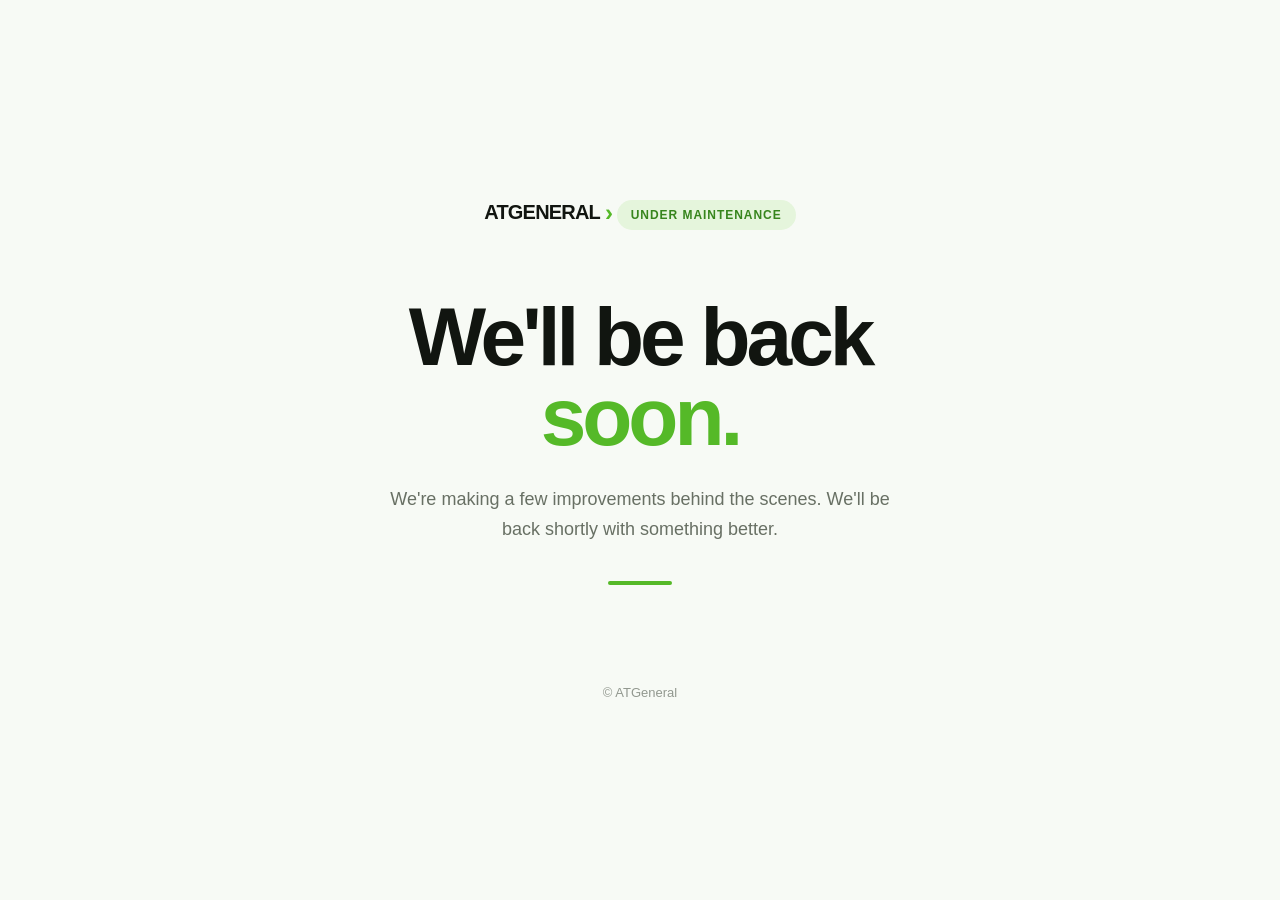
<file: index.html>
<!DOCTYPE html>
<html lang="en">
<head>
  <meta charset="UTF-8">
  <meta name="viewport" content="width=device-width, initial-scale=1.0">
  <meta name="robots" content="noindex, nofollow">
  <title>ATGeneral — We'll be back soon</title>
  <style>
    * { box-sizing: border-box; }

    body {
      margin: 0;
      min-height: 100vh;
      font-family: Inter, -apple-system, BlinkMacSystemFont, "Segoe UI", sans-serif;
      background: #f7faf5;
      color: #111510;
      display: flex;
      align-items: center;
      justify-content: center;
      padding: 24px;
    }

    .page {
      width: 100%;
      max-width: 760px;
      text-align: center;
    }

    .logo {
      display: inline-flex;
      align-items: center;
      gap: 5px;
      font-size: 20px;
      font-weight: 800;
      letter-spacing: -0.8px;
      margin-bottom: 72px;
    }

    .logo span {
      color: #55b928;
      font-size: 24px;
      line-height: 1;
    }

    .eyebrow {
      display: inline-block;
      padding: 8px 14px;
      border-radius: 999px;
      background: #e5f5dc;
      color: #37851d;
      font-size: 12px;
      font-weight: 700;
      letter-spacing: .08em;
      text-transform: uppercase;
      margin-bottom: 24px;
    }

    h1 {
      margin: 0;
      font-size: clamp(48px, 8vw, 82px);
      line-height: .98;
      letter-spacing: -4px;
      font-weight: 750;
    }

    h1 span {
      color: #55b928;
    }

    p {
      max-width: 520px;
      margin: 28px auto 0;
      font-size: 18px;
      line-height: 1.65;
      color: #687064;
    }

    .line {
      width: 64px;
      height: 4px;
      border-radius: 4px;
      background: #55b928;
      margin: 36px auto 0;
    }

    .footer {
      margin-top: 100px;
      font-size: 13px;
      color: #92988f;
    }

    @media (max-width: 600px) {
      .logo { margin-bottom: 56px; }
      h1 { letter-spacing: -2.5px; }
      p { font-size: 16px; }
      .footer { margin-top: 72px; }
    }
  </style>
</head>
<body>
  <main class="page">
    <div class="logo">ATGENERAL<span>›</span></div>

    <div class="eyebrow">Under maintenance</div>

    <h1>We'll be back<br><span>soon.</span></h1>

    <p>
      We're making a few improvements behind the scenes.
      We'll be back shortly with something better.
    </p>

    <div class="line"></div>

    <div class="footer">© ATGeneral</div>
  </main>
</body>
</html>
</file>
